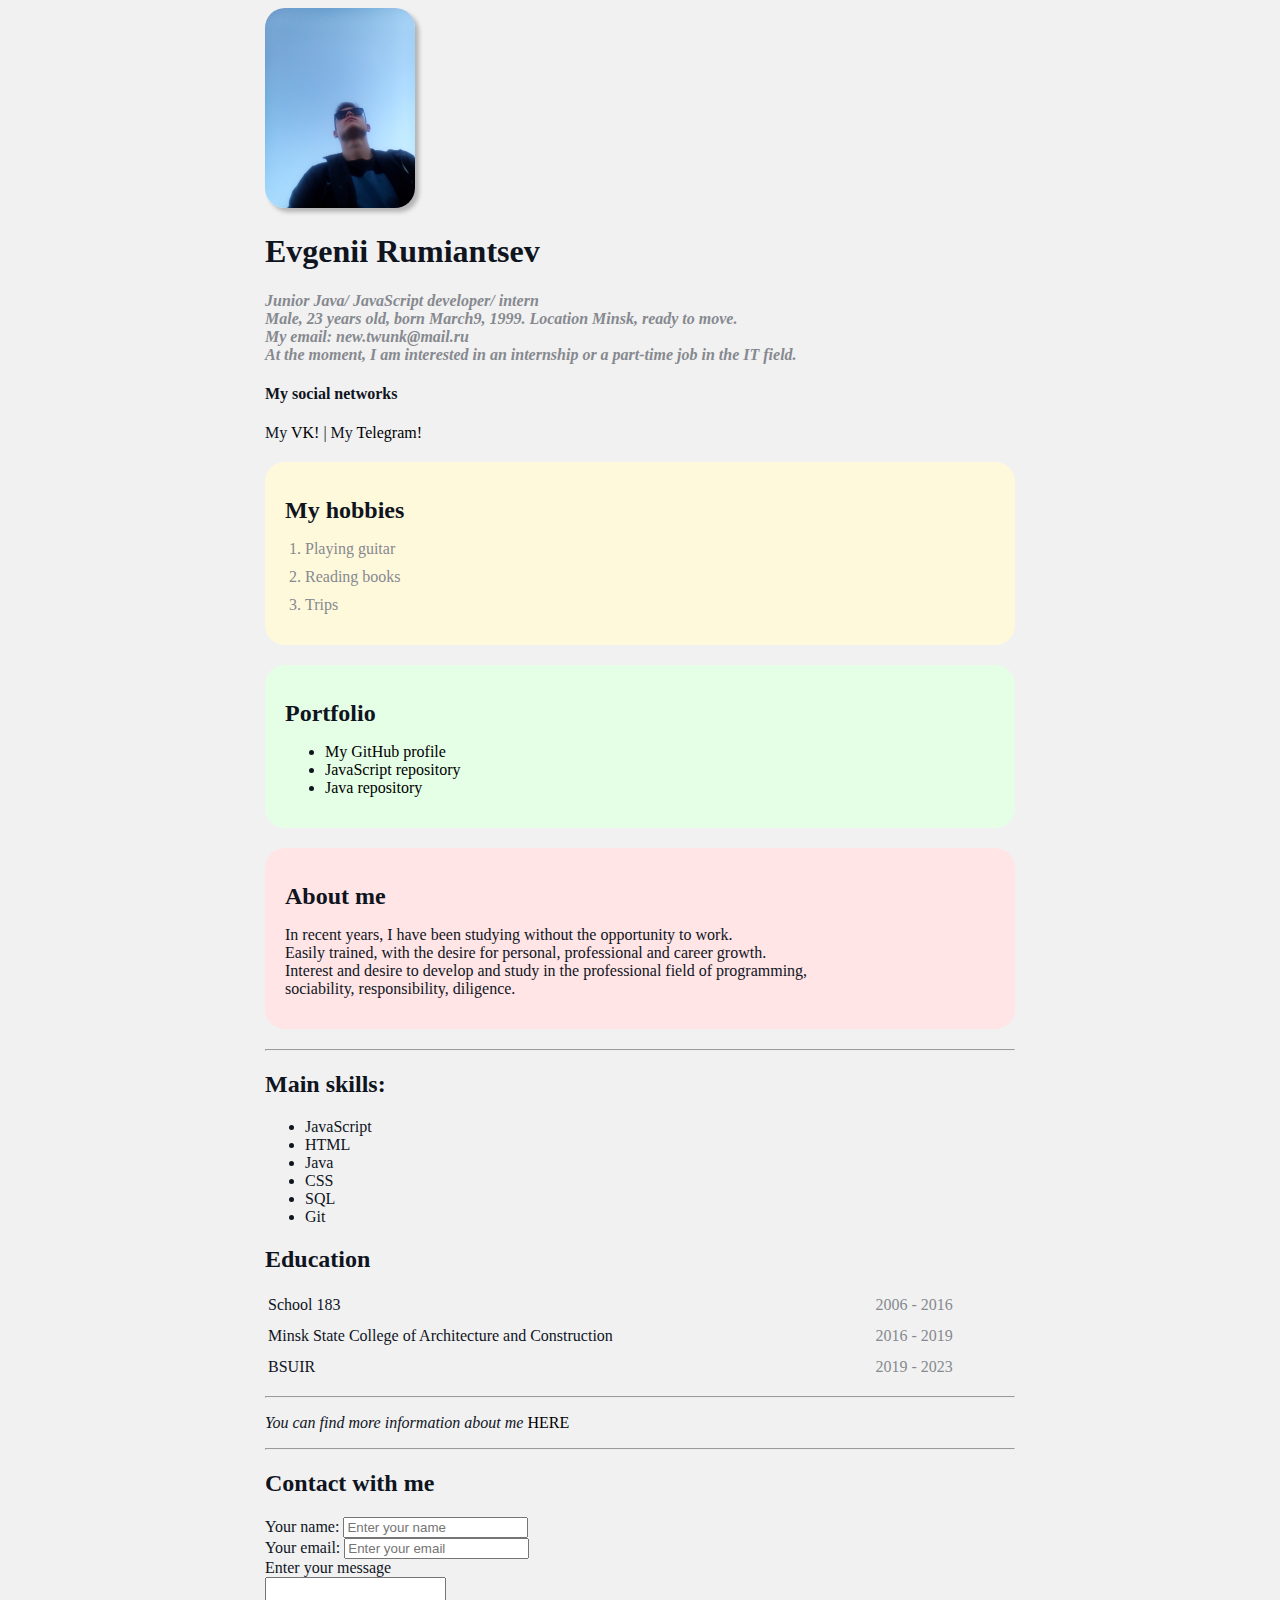
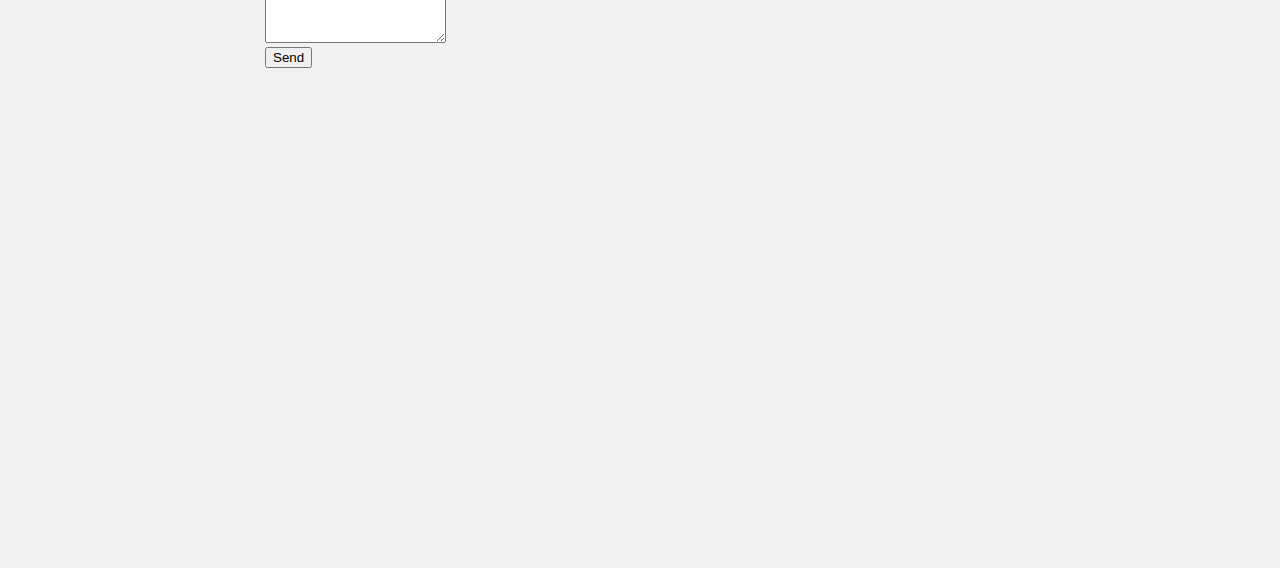
<file: index.html>
<!doctype html>
<html lang="en">
<head>
    <meta charset="UTF-8">
    <title>Rumiantsev CV</title>
    <link rel="stylesheet" href="files/styles.css">
</head>
<body>
<div class="container">

<div class="info">
 <img src="files/ava.jpg" alt="Picture not found!" class="avatar">
<h1>Evgenii Rumiantsev</h1>
<p><strong>Junior Java/ JavaScript developer/ intern</strong></p>
<p>
<em>
     Male, 23 years old, born March9, 1999. Location Minsk, ready to move.
</em>
</p>
<p>My email: new.twunk@mail.ru</p>
 <p>At the moment, I am interested in an internship or a part-time job in the IT field.</p>

    <h4>My social networks</h4>

        My <a href="https://vk.com/evgennnchik" target="_blank">VK!</a>
    |
        My <a href="https://t.me/EvgenEvgen99" target="_blank">Telegram!</a>

</div>


<div class="card bg-yellow">
<h2>My hobbies</h2>
<ol class="list">
    <li>Playing guitar</li>
    <li>Reading books</li>
    <li>Trips</li>
</ol>
</div>

<div class="card bg-green">
<h2>Portfolio</h2>
    <ul>
        <li><a target="_blank" href="https://github.com/Evgen-Rum">My GitHub profile</a></li>
        <li><a target="_blank" href="https://github.com/Evgen-Rum/basicsJS">JavaScript repository</a></li>
        <li><a target="_blank" href="https://github.com/Evgen-Rum/rumiantsev-classes-proj">Java repository</a></li>
    </ul>
</div>

<div class="card bg-red">
<h2>About me</h2>
<p>
    In recent years, I have been studying without the opportunity to work.
    <br>
    Easily trained, with the desire for personal, professional and career growth.
    <br>
    Interest and desire to develop and study in the professional field of programming,
    <br>
    sociability, responsibility, diligence.
</p>
</div>

<hr>
<h2>Main skills:</h2>
<ul>
    <li>JavaScript</li>
    <li>HTML</li>
    <li>Java</li>
    <li>CSS</li>
    <li>SQL</li>
    <li>Git</li>
</ul>
<h2>Education</h2>
<table class="table">
    <tr>
        <td>School 183</td>
        <td>2006 - 2016</td>
    </tr>
    <tr>
        <td>Minsk State College of Architecture and Construction</td>
        <td>2016 - 2019</td>
    </tr>
    <tr>
        <td>BSUIR</td>
        <td>2019 - 2023</td>
    </tr>
</table>
<hr>
<p><em>You can find more information about me</em>
    <a target="_blank" href="https://rabota.by/resume/fbdd63afff0793a5e90039ed1f6e6f45614166">HERE</a></p>
<hr>
<h2>Contact with me</h2>
<form action="">
    <lable for="name">Your name:</lable>
    <input type="text" id="name" placeholder="Enter your name">
    <br>
    <lable for="email">Your email:</lable>
    <input type="email" id="email" placeholder="Enter your email">
    <br>
    <lable for="text">Enter your message</lable>
    <br>
    <textarea id="text" rows="4" cols="20"></textarea>
    <br>
    <input type="submit" value="Send">
</form>

<!--    <div class="box-model">-->
<!--        <div></div>-->
<!--        <div></div>-->
<!--        <div></div>-->
<!--        <div></div>-->
<!--    </div>-->
</div>

<div style="margin-bottom: 500px"></div>
</body>
</html>
</file>
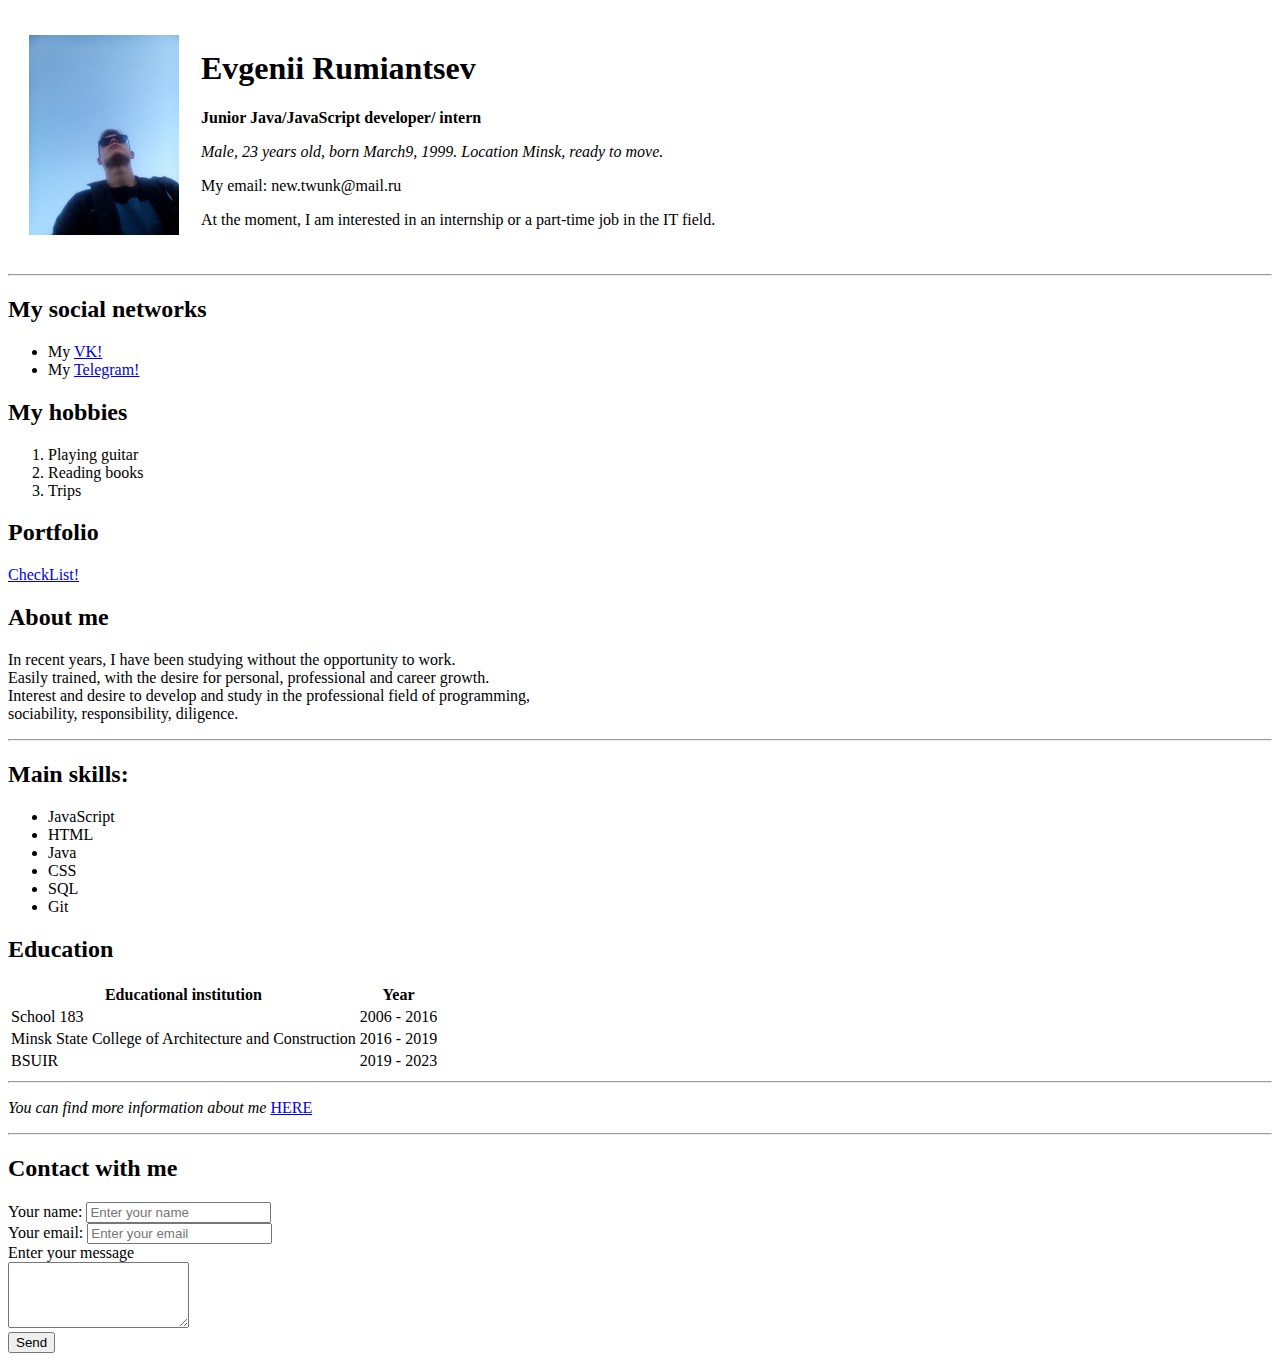
<file: CV.html>
<!doctype html>
<html lang="en">
<head>
    <meta charset="UTF-8">
    <title>Rumiantsev CV</title>
</head>
<body>
<table cellspacing="20">
    <tr>
        <td><img src="files/ava.jpg" alt="Picture not found!" width="150"></td>
        <td><h1>Evgenii Rumiantsev</h1>
            <p><strong>Junior Java/JavaScript developer/ intern</strong></p>
            <p>
                <em>
                    Male, 23 years old, born March9, 1999. Location Minsk, ready to move.
                </em>
            </p>
            <p>My email: new.twunk@mail.ru</p>
            <p>At the moment, I am interested in an internship or a part-time job in the IT field.</p>
        </td>
    </tr>
</table>
<hr>
<h2>My social networks</h2>
<ul>
    <li>My <a href="https://vk.com/evgennnchik" target="_blank">VK!</a></li>
    <li>My <a href="https://t.me/EvgenEvgen99" target="_blank">Telegram!</a></li>
</ul>
<h2>My hobbies</h2>
<ol>
    <li>Playing guitar</li>
    <li>Reading books</li>
    <li>Trips</li>
</ol>
<h2>Portfolio</h2>
<a href="CV2.html">CheckList!</a>
<h2>About me</h2>
<p>
    In recent years, I have been studying without the opportunity to work.
    <br>
    Easily trained, with the desire for personal, professional and career growth.
    <br>
    Interest and desire to develop and study in the professional field of programming,
    <br>
    sociability, responsibility, diligence.
</p>
<hr>
<h2>Main skills:</h2>
<ul>
    <li>JavaScript</li>
    <li>HTML</li>
    <li>Java</li>
    <li>CSS</li>
    <li>SQL</li>
    <li>Git</li>
</ul>
<h2>Education</h2>
<table>
    <tr>
        <th>Educational institution</th>
        <th>Year</th>
    </tr>
    <tr>
        <td>School 183</td>
        <td>2006 - 2016</td>
    </tr>
    <tr>
        <td>Minsk State College of Architecture and Construction</td>
        <td>2016 - 2019</td>
    </tr>
    <tr>
        <td>BSUIR</td>
        <td>2019 - 2023</td>
    </tr>
</table>
<hr>
<p><em>You can find more information about me</em>
    <a target="_blank" href="https://rabota.by/resume/fbdd63afff0793a5e90039ed1f6e6f45614166">HERE</a></p>
<hr>
<h2>Contact with me</h2>
<form action="">
    <lable for="name">Your name:</lable>
    <input type="text" id="name" placeholder="Enter your name">
    <br>
    <lable for="email">Your email:</lable>
    <input type="email" id="email" placeholder="Enter your email">
    <br>
    <lable for="text">Enter your message</lable>
    <br>
    <textarea id="text" rows="4" cols="20"></textarea>
    <br>
    <input type="submit" value="Send">
</form>
</body>
</html>
</file>
<file: files/styles.css>
/*  * {*/
/*    padding: 0;*/
/*    margin: 0;*/
/*}*/

body{
    background-color: #f1f1f1;
    color: #0f141e; /*Цвет текста*/
    font-size: 16px; /*Размер текста*/
    font-weight: normal; /*Жирность текста*/
    font-family: "Lucida Sans", Cambria, Cochin, Georgia; /*Стилистика шрифта*/
    /*font: normal 16px 'Roboto', sans-serif;*/
    }

a {
    color: black;
    text-decoration: none;

}

a:hover {
    text-decoration: underline;
}

a:active {
    color: blue;
}

a:visited {
    color: purple;
}



.avatar {
    width: 150px;
    border-radius: 20px;
    box-shadow: 4px 4px 4px rgba(0, 0, 0, 0.25);
}

.info {
    margin-bottom: 20px;
}

.info p {
    color: #86898f;
    margin: 0;
    font-style: italic;
    font-weight: bold;
    text-decoration: none;
    /*text-transform: uppercase;*/
    /*letter-spacing: 5px;*/
    /*word-spacing: 42px;*/
}
/* Box Model */
.container {
max-width: 750px;
    margin: auto;
}

/*.social {*/
/*    background: green;*/
/*    !*padding: 15px;*!*/
/*    !*padding: 15px 40px;*!*/
/*    !*padding: 15px 20px 25px 30px;*!*/
/*    padding-top: 15px;*/
/*    padding-right: 20px;*/
/*    padding-bottom: 25px;*/
/*    padding-left: 30px;*/
/*    margin: 20px;*/

/*    border: 5px solid red;*/
/*    border-bottom-style: dotted;*/
/*    border-top-width: 15px;*/
/*    border-right-color: blue;*/
/*}*/

/*.box-model > div {*/
/*    float: left;*/
/*    background: #0f141e;*/
/*    height: 200px;*/
/*    border: 4px solid red;*/
/*    width: 25%;*/
/*    box-sizing: border-box;*/
/*}*/

.bg-yellow {
    background: #fff9dc;
}

.bg-green {
    background: #e5ffe7;
}

.bg-red {
    background: #ffe5e5;
}

.card {
    padding: 15px 20px;
    margin-bottom: 20px;
    border-radius: 20px
}

.card h2 {
    margin-bottom: 10px;
}

.list {
    padding: 0 20px;
}

.list li {
    color: #86898f;
    margin-bottom: 10px;
    /*border-bottom: 1px solid grey;*/
}
.table {
    width: 100%;
}

.table td {
    padding-bottom: 10px;
}

.table td:nth-child(2) {
    color: #86898f;
}

/*.table tr:nth-child(odd) {*/
/*    background: red;*/
/*}*/
</file>
